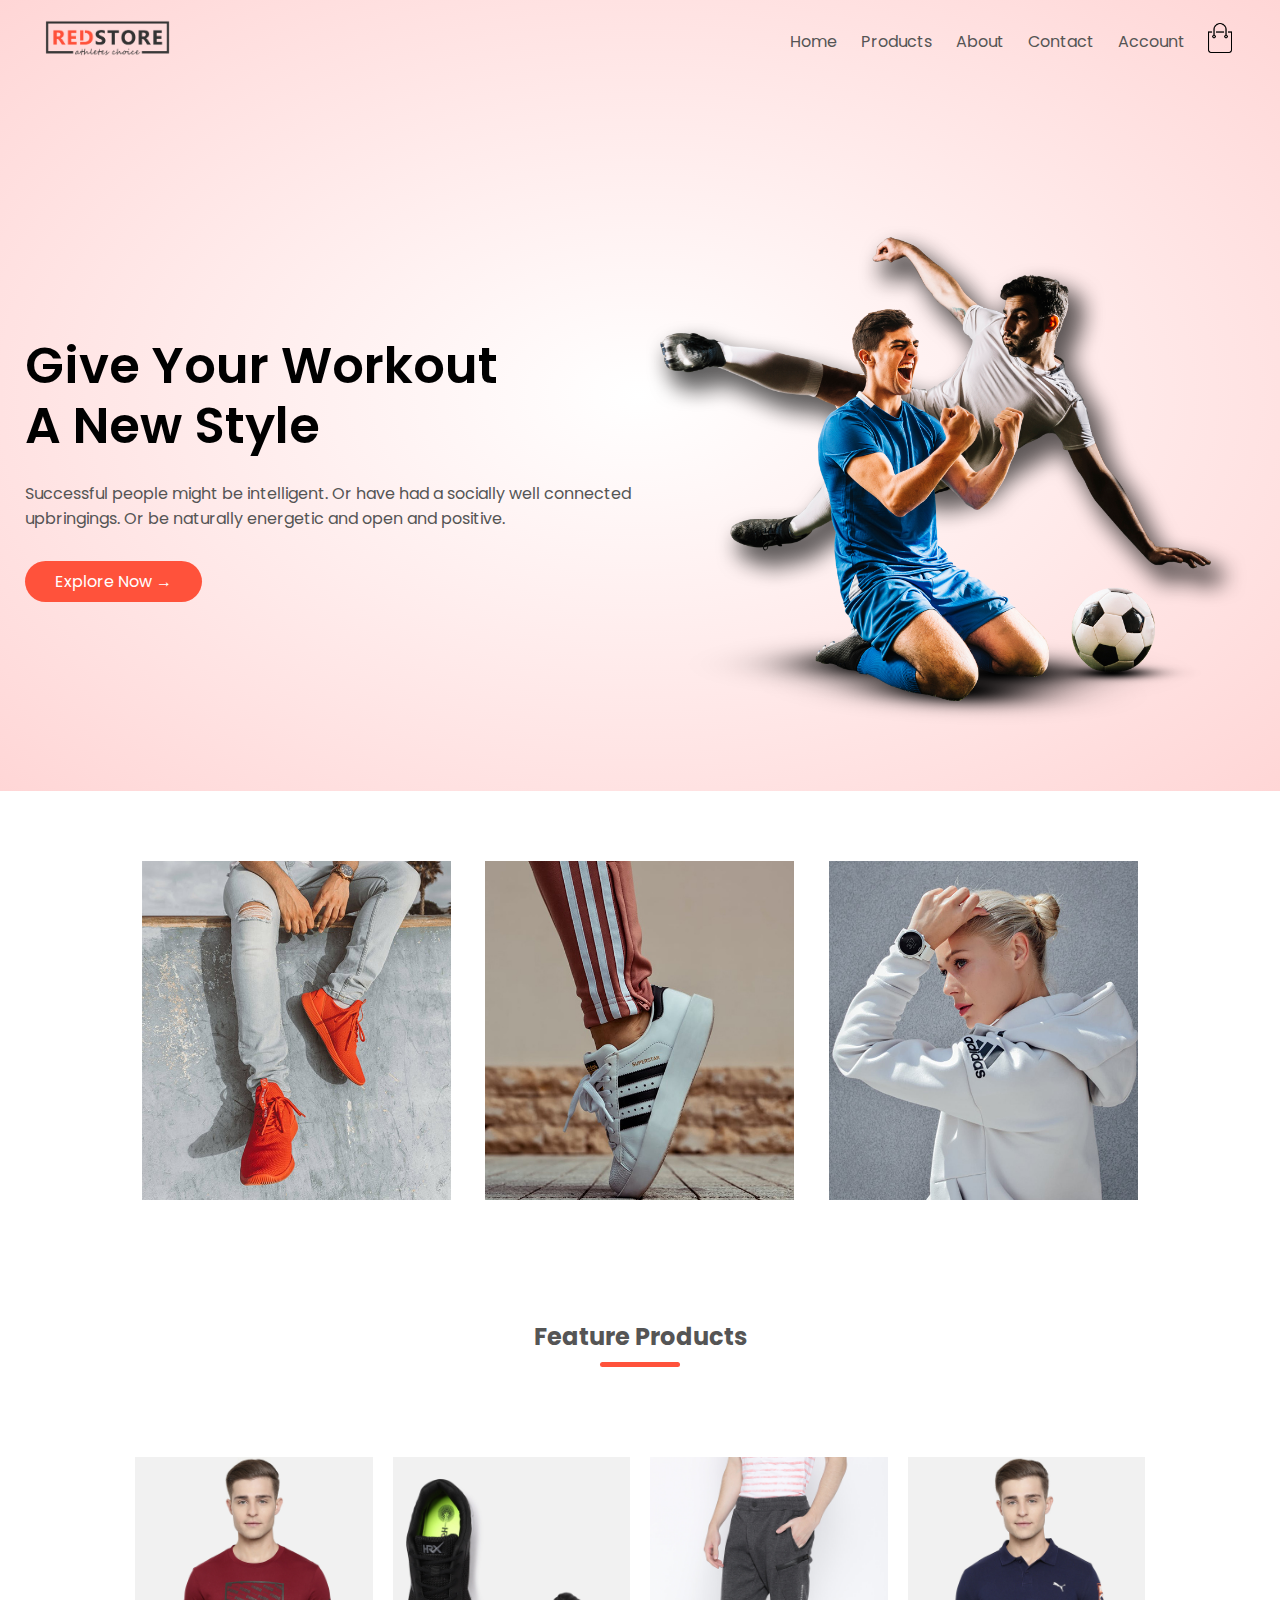
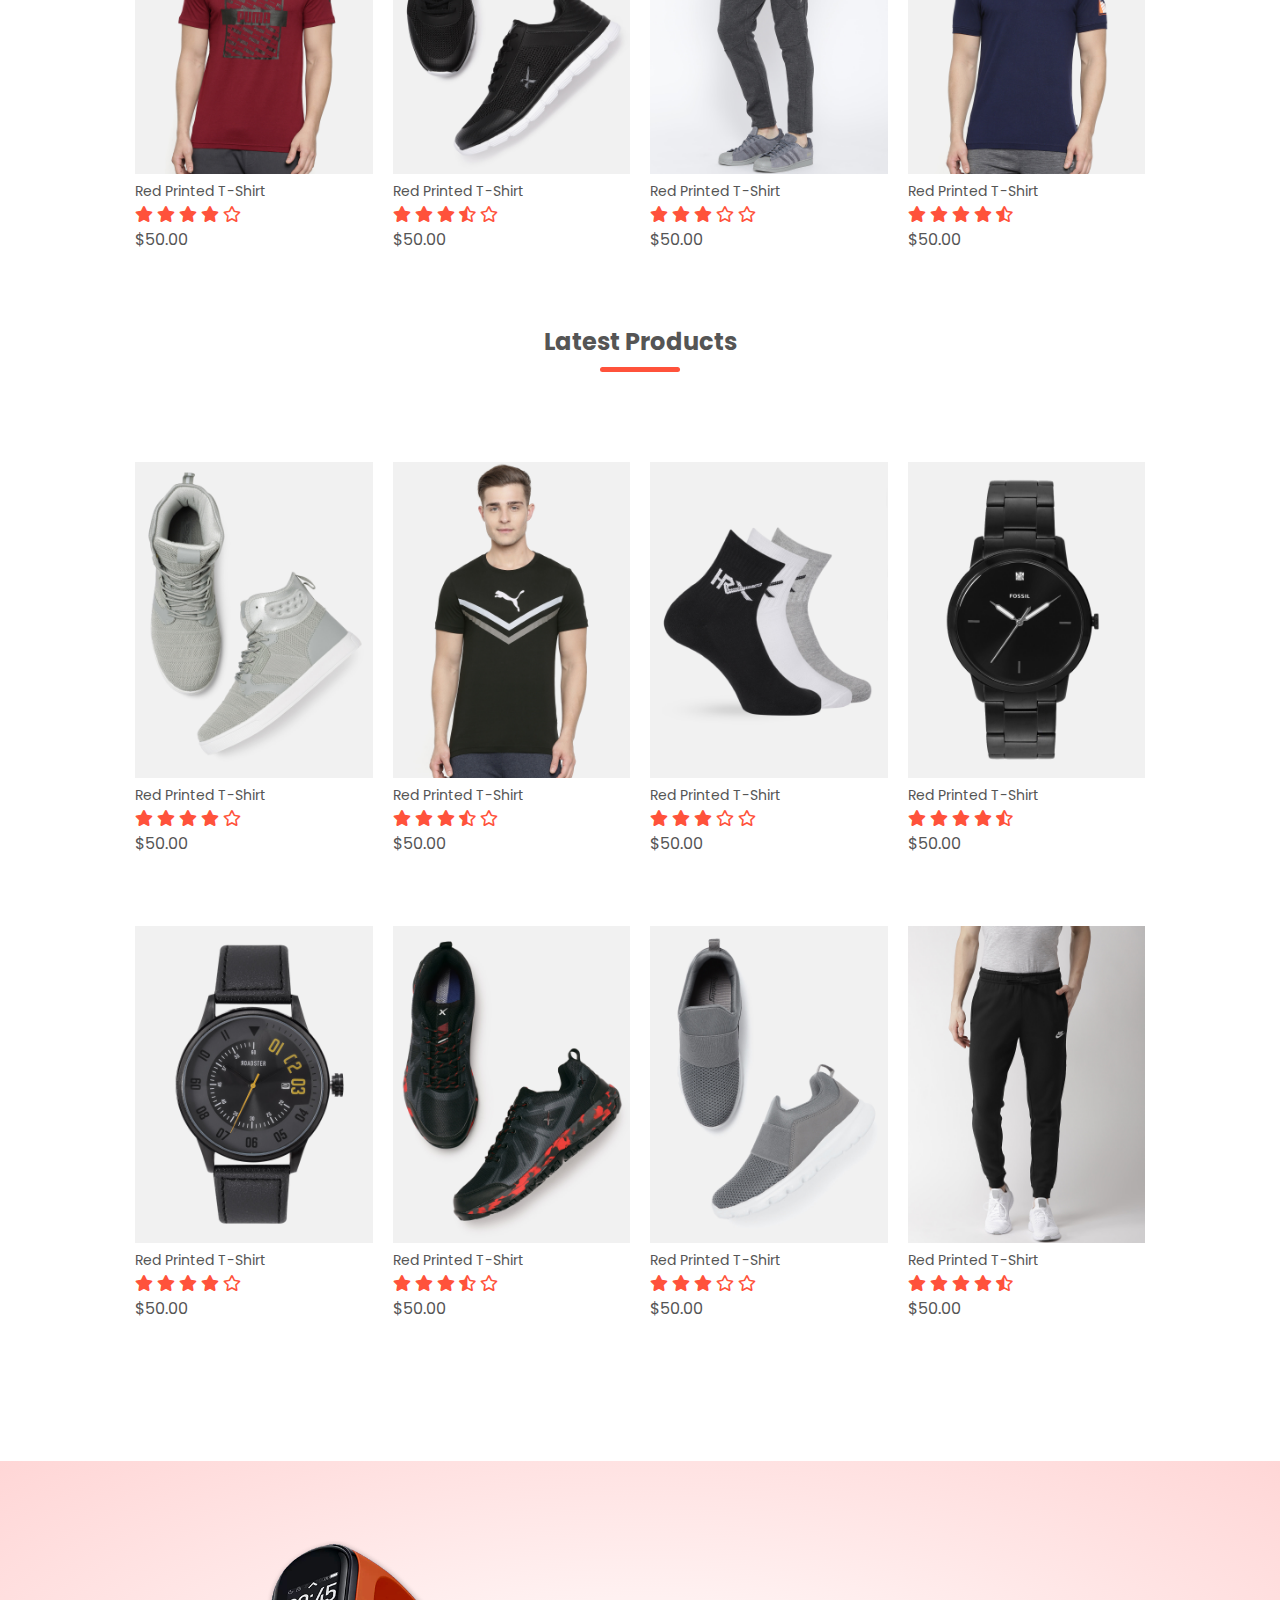
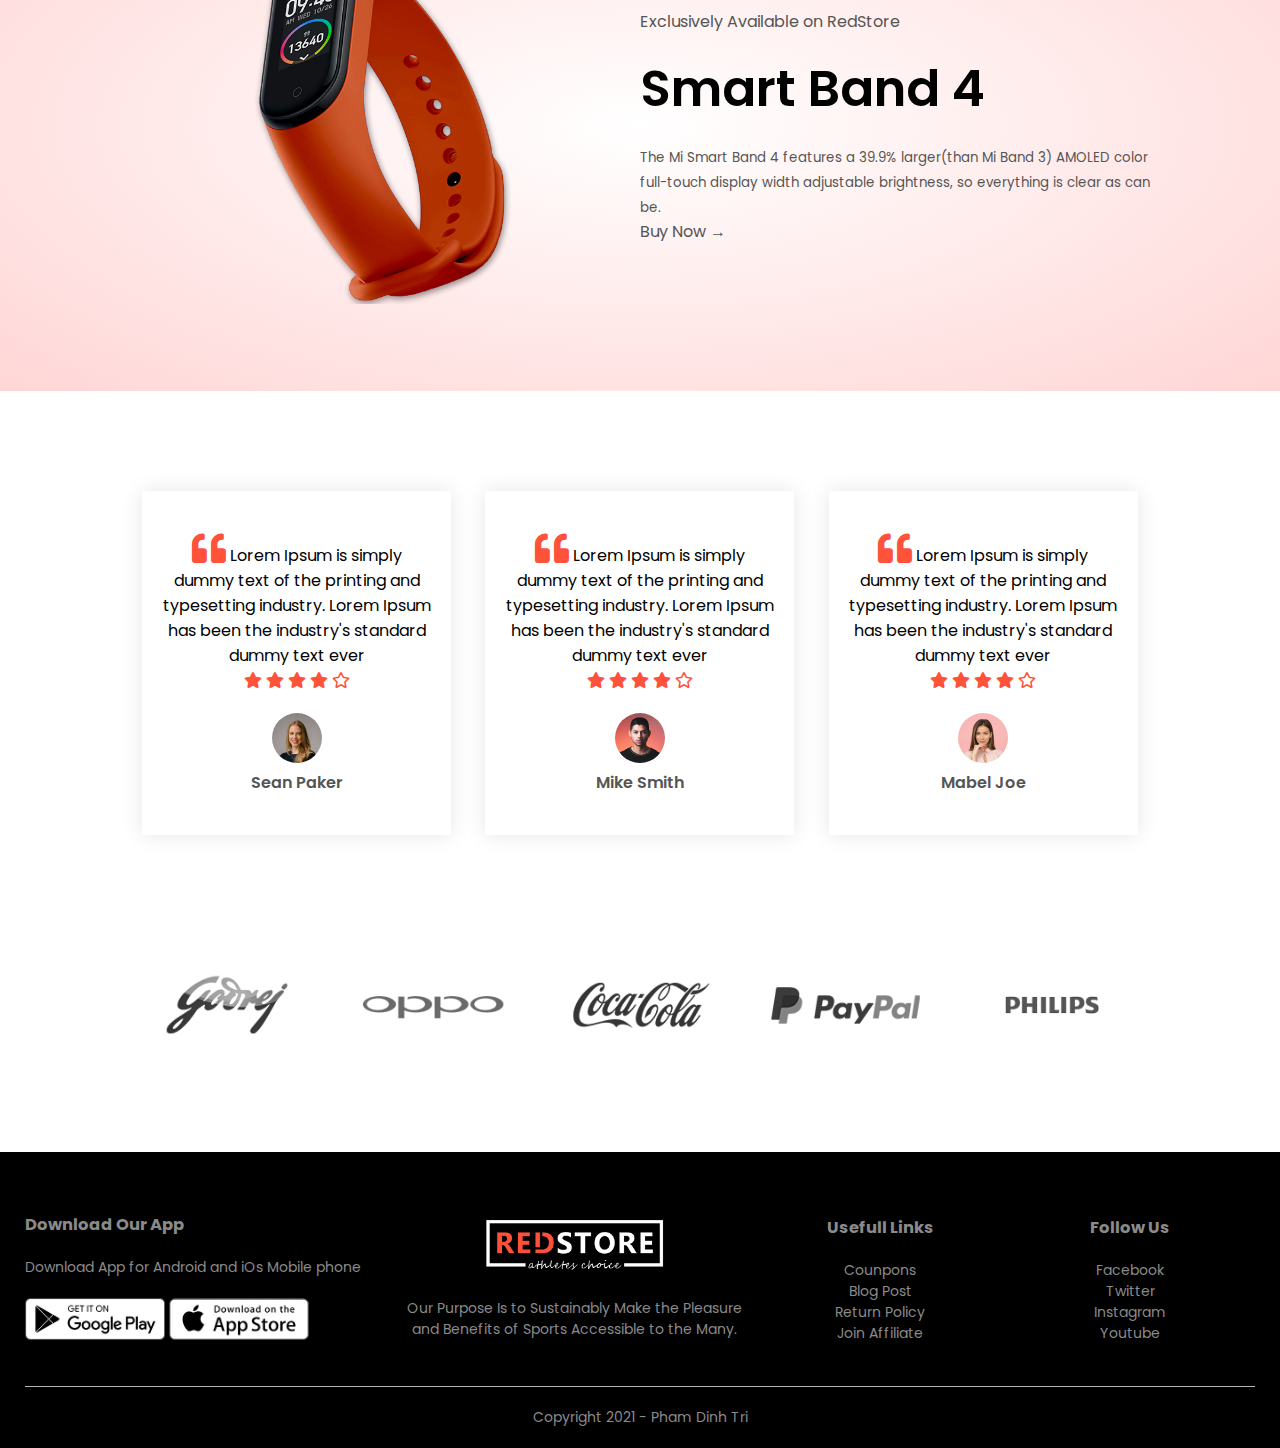
<file: index.html>
<!DOCTYPE html>
<html lang="en">
<head>
    <meta charset="UTF-8">
    <meta http-equiv="X-UA-Compatible" content="IE=edge">
    <meta name="viewport" content="width=device-width, initial-scale=1.0">
    <link rel="stylesheet" href="./css/style.css">
    <link rel="preconnect" href="https://fonts.googleapis.com">
    <link rel="preconnect" href="https://fonts.gstatic.com" crossorigin>
    <link href="https://fonts.googleapis.com/css2?family=Poppins:wght@300;400;500;600;700&display=swap" rel="stylesheet">
    <link rel="stylesheet" 
    href="https://cdnjs.cloudflare.com/ajax/libs/font-awesome/5.11.2/css/all.min.css"/>
    <title>RedStore  Website Design</title>
</head>
<body>
    <div class="header">
        <div class="container">
            <div class="navbar">
                <div class="logo">
                    <a href="index.html"><img src="./images/logo.png" width="125px"></a>
                </div>
                <nav>
                    <ul id="MenuItems">
                        <li><a href="index.html">Home</a></li>
                        <li><a href="products.html">Products</a></li>
                        <li><a href="#">About</a></li>
                        <li><a href="#">Contact</a></li>
                        <li><a href="account.html">Account</a></li>
                    </ul>
                </nav>
                <a href="cart.html"><img src="./images/cart.png" width="30px" height="30px"></a>
                <img src="./images/menu.png" class="menu-icon"   onclick="menutoggle()">
            </div>
            <div class="row">
                <div class="col-2">
                    <h1>Give Your Workout<br/>A New Style</h1>
                    <p>Successful people might be intelligent. Or have had a socially well connected<br/> upbringings. Or be naturally energetic and open and positive.</p>
                    <a href="#" class="btn">Explore Now &#8594;</a>
                </div>
                <div class="col-2">
                    <img src="./images/image1.png">
                </div>
            </div>
        </div>
    </div>
    <!-- -------------feature catetory--------------->
    <div class="catetory">
        <div class="small-container">
            <div class="row">
                <div class="col-3">
                    <img src="./images/category-1.jpg">
                </div>
                <div class="col-3">
                    <img src="./images/category-2.jpg">
                </div>
                <div class="col-3">
                    <img src="./images/category-3.jpg">
                </div>
            </div>
        </div>
    </div>
    <!-- ----------feature products------------------ -->
    <div class="small-container">
        <h2 class="title">Feature Products</h2>
        <div class="row">
            <div class="col-4">
                <a href="products-detail.html">
                    <img src="./images/product-1.jpg" alt="">
                </a>
                <a href="products-detail.html">
                    <h4>Red Printed T-Shirt</h4>
                </a>
                <div class="rating">
                    <i class="fa fa-star"></i>
                    <i class="fa fa-star"></i>
                    <i class="fa fa-star"></i>
                    <i class="fa fa-star"></i>
                    <i class="far fa-star"></i>
                </div>
                <p>$50.00</p>
            </div>
            <div class="col-4">
                <img src="./images/product-2.jpg" alt="">
                <h4>Red Printed T-Shirt</h4>
                <div class="rating">
                    <i class="fa fa-star"></i>
                    <i class="fa fa-star"></i>
                    <i class="fa fa-star"></i>
                    <i class="fa fa-star-half-alt"></i>
                    <i class="far fa-star"></i>
                </div>
                <p>$50.00</p>
            </div>
            <div class="col-4">
                <img src="./images/product-3.jpg" alt="">
                <h4>Red Printed T-Shirt</h4>
                <div class="rating">
                    <i class="fa fa-star"></i>
                    <i class="fa fa-star"></i>
                    <i class="fa fa-star"></i>
                    <i class="far fa-star"></i>
                    <i class="far fa-star"></i>
                </div>
                <p>$50.00</p>
            </div>
            <div class="col-4">
                <img src="./images/product-4.jpg" alt="">
                <h4>Red Printed T-Shirt</h4>
                <div class="rating">
                    <i class="fa fa-star"></i>
                    <i class="fa fa-star"></i>
                    <i class="fa fa-star"></i>
                    <i class="fa fa-star"></i>
                    <i class="fa fa-star-half-alt"></i>
                </div>
                <p>$50.00</p>
            </div>
        </div>
        <h2 class="title">Latest Products</h2> 
        <div class="row">
            <div class="col-4">
                <img src="./images/product-5.jpg" alt="">
                <h4>Red Printed T-Shirt</h4>
                <div class="rating">
                    <i class="fa fa-star"></i>
                    <i class="fa fa-star"></i>
                    <i class="fa fa-star"></i>
                    <i class="fa fa-star"></i>
                    <i class="far fa-star"></i>
                </div>
                <p>$50.00</p>
            </div>
            <div class="col-4">
                <img src="./images/product-6.jpg" alt="">
                <h4>Red Printed T-Shirt</h4>
                <div class="rating">
                    <i class="fa fa-star"></i>
                    <i class="fa fa-star"></i>
                    <i class="fa fa-star"></i>
                    <i class="fa fa-star-half-alt"></i>
                    <i class="far fa-star"></i>
                </div>
                <p>$50.00</p>
            </div>
            <div class="col-4">
                <img src="./images/product-7.jpg" alt="">
                <h4>Red Printed T-Shirt</h4>
                <div class="rating">
                    <i class="fa fa-star"></i>
                    <i class="fa fa-star"></i>
                    <i class="fa fa-star"></i>
                    <i class="far fa-star"></i>
                    <i class="far fa-star"></i>
                </div>
                <p>$50.00</p>
            </div>
            <div class="col-4">
                <img src="./images/product-8.jpg" alt="">
                <h4>Red Printed T-Shirt</h4>
                <div class="rating">
                    <i class="fa fa-star"></i>
                    <i class="fa fa-star"></i>
                    <i class="fa fa-star"></i>
                    <i class="fa fa-star"></i>
                    <i class="fa fa-star-half-alt"></i>
                </div>
                <p>$50.00</p>
            </div>
        </div> 
        <div class="row">
            <div class="col-4">
                <img src="./images/product-9.jpg" alt="">
                <h4>Red Printed T-Shirt</h4>
                <div class="rating">
                    <i class="fa fa-star"></i>
                    <i class="fa fa-star"></i>
                    <i class="fa fa-star"></i>
                    <i class="fa fa-star"></i>
                    <i class="far fa-star"></i>
                </div>
                <p>$50.00</p>
            </div>
            <div class="col-4">
                <img src="./images/product-10.jpg" alt="">
                <h4>Red Printed T-Shirt</h4>
                <div class="rating">
                    <i class="fa fa-star"></i>
                    <i class="fa fa-star"></i>
                    <i class="fa fa-star"></i>
                    <i class="fa fa-star-half-alt"></i>
                    <i class="far fa-star"></i>
                </div>
                <p>$50.00</p>
            </div>
            <div class="col-4">
                <img src="./images/product-11.jpg" alt="">
                <h4>Red Printed T-Shirt</h4>
                <div class="rating">
                    <i class="fa fa-star"></i>
                    <i class="fa fa-star"></i>
                    <i class="fa fa-star"></i>
                    <i class="far fa-star"></i>
                    <i class="far fa-star"></i>
                </div>
                <p>$50.00</p>
            </div>
            <div class="col-4">
                <img src="./images/product-12.jpg" alt="">
                <h4>Red Printed T-Shirt</h4>
                <div class="rating">
                    <i class="fa fa-star"></i>
                    <i class="fa fa-star"></i>
                    <i class="fa fa-star"></i>
                    <i class="fa fa-star"></i>
                    <i class="fa fa-star-half-alt"></i>
                </div>
                <p>$50.00</p>
            </div>
        </div>
    </div>
    <!-- --------------------------offer----------------- -->
    <div class="offer">
        <div class="small-container">
            <div class="row">
                <div class="col-2">
                    <img src="./images/exclusive.png" class="offer-img">
                </div>
                <div class="col-2">
                    <p>Exclusively Available on RedStore</p>
                    <h1>Smart Band 4</h1>
                    <small>The Mi Smart Band 4 features a 39.9% larger(than Mi Band 3) AMOLED color full-touch display width adjustable brightness, so everything is clear as can be.</small><br/>
                    <a href="#">Buy Now &#8594;</a>
                </div>
            </div>
        </div>
    </div>
    <!-- -------------testimonial------------ -->
    <div class="testimonial">
        <div class="small-container">
            <div class="row">
                <div class="col-3">
                    <i class="fa fa-quote-left"></i>
                    Lorem Ipsum is simply dummy text of the printing and typesetting industry. Lorem Ipsum has been the industry's standard dummy text ever
                    <div class="rating">
                        <i class="fa fa-star"></i>
                        <i class="fa fa-star"></i>
                        <i class="fa fa-star"></i>
                        <i class="fa fa-star"></i>
                        <i class="far fa-star"></i>
                    </div>
                    <img src="./images/user-1.png" alt="">
                    <h3>Sean Paker</h3>
                </div>
                <div class="col-3">
                    <i class="fa fa-quote-left"></i>
                    Lorem Ipsum is simply dummy text of the printing and typesetting industry. Lorem Ipsum has been the industry's standard dummy text ever
                    <div class="rating">
                        <i class="fa fa-star"></i>
                        <i class="fa fa-star"></i>
                        <i class="fa fa-star"></i>
                        <i class="fa fa-star"></i>
                        <i class="far fa-star"></i>
                    </div>
                    <img src="./images/user-2.png" alt="">
                    <h3>Mike Smith</h3>
                </div>
                <div class="col-3">
                    <i class="fa fa-quote-left"></i>
                    Lorem Ipsum is simply dummy text of the printing and typesetting industry. Lorem Ipsum has been the industry's standard dummy text ever
                    <div class="rating">
                        <i class="fa fa-star"></i>
                        <i class="fa fa-star"></i>
                        <i class="fa fa-star"></i>
                        <i class="fa fa-star"></i>
                        <i class="far fa-star"></i>
                    </div>
                    <img src="./images/user-3.png" alt="">
                    <h3>Mabel Joe</h3>
                </div>
            </div>
        </div>
    </div>
    <!-- -------------brands----------------- -->
    <div class="brands">
        <div class="small-container">
            <div class="row">
                <div class="col-5">
                    <img src="./images/logo-godrej.png">
                </div>
                <div class="col-5">
                    <img src="./images/logo-oppo.png">
                </div>
                <div class="col-5">
                    <img src="./images/logo-coca-cola.png">
                </div>
                <div class="col-5">
                    <img src="./images/logo-paypal.png">
                </div>
                <div class="col-5">
                    <img src="./images/logo-philips.png">
                </div>
            </div>
        </div>
    </div>
    <!-- ------------footer----------------- -->
    <div class="footer">
        <div class="container">
            <div class="row">
                <div class="footer-col-1">
                    <h3>Download Our App</h3>
                    <p>Download App for Android and iOs Mobile phone</p>
                    <div class="app-logo">
                        <img src="./images/play-store.png" alt="">
                        <img src="./images/app-store.png" alt="">
                    </div>
                </div>
                <div class="footer-col-2">
                    <img src="./images/logo-white.png" alt="">
                    <p>Our Purpose Is to Sustainably Make the Pleasure and Benefits of Sports Accessible to the Many.</p>
                </div>
                <div class="footer-col-3">
                    <h3>Usefull Links</h3>
                   <ul>
                       <li>Counpons</li>
                       <li>Blog Post</li>
                       <li>Return Policy</li>
                       <li>Join Affiliate</li>
                   </ul>
                </div>
                <div class="footer-col-4">
                    <h3>Follow Us</h3>
                   <ul>
                       <li>Facebook</li>
                       <li>Twitter</li>
                       <li>Instagram</li>
                       <li>Youtube</li>
                   </ul>
                </div>
            </div>
            <hr>
            <p class="copyright">Copyright 2021 - Pham Dinh Tri</p>
        </div>
    </div>
    
    <script src="js.js"></script>
</body>
</html>
</file>
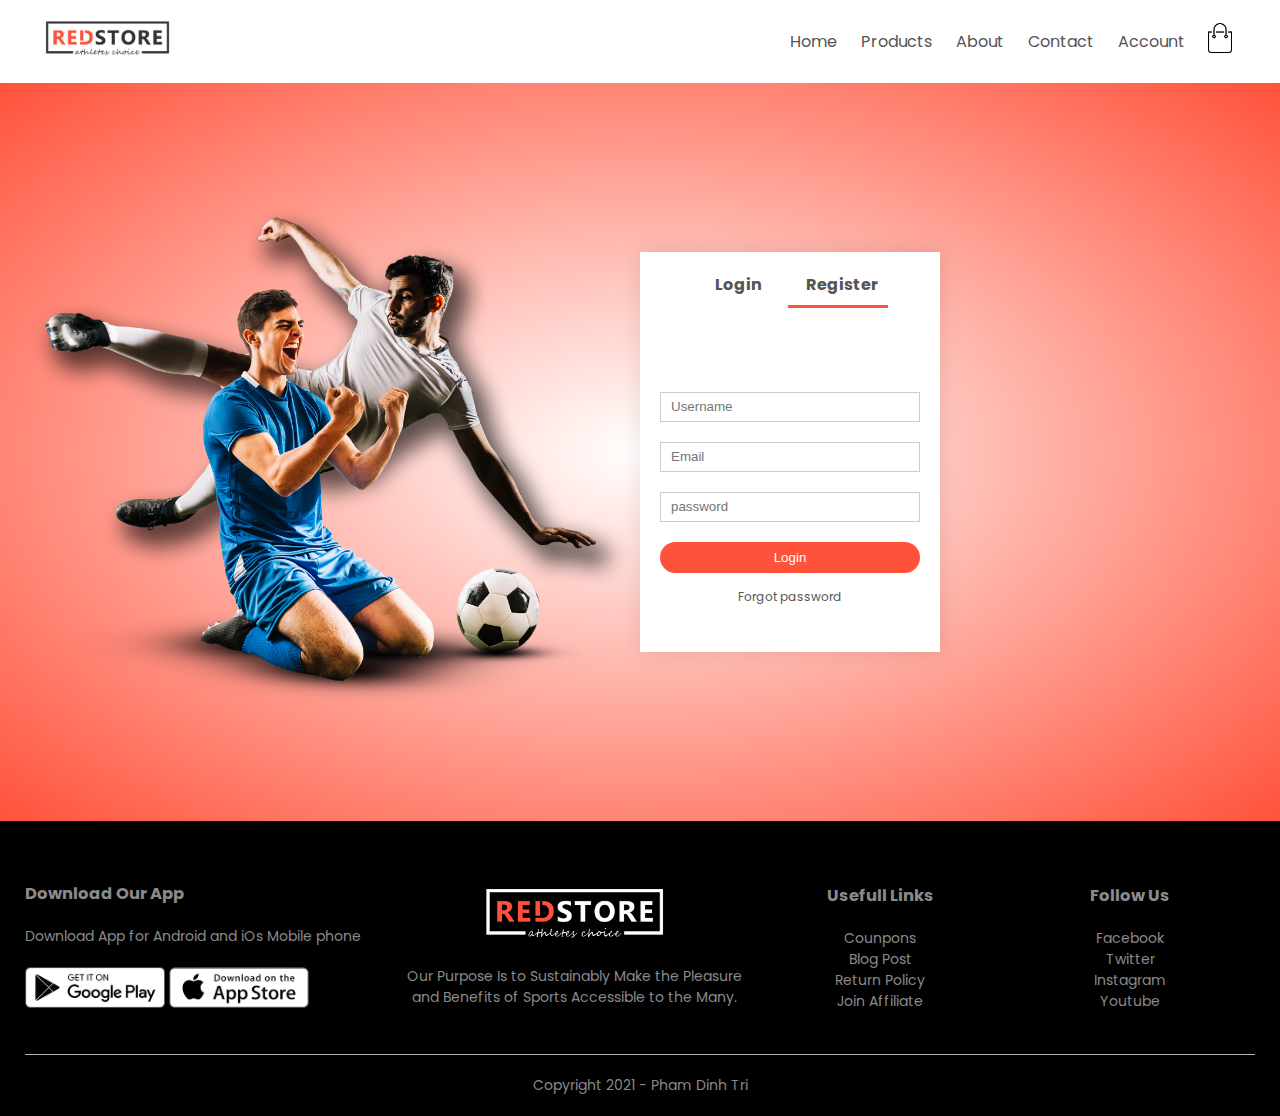
<file: account.html>
<!DOCTYPE html>
<html lang="en">
<head>
    <meta charset="UTF-8">
    <meta http-equiv="X-UA-Compatible" content="IE=edge">
    <meta name="viewport" content="width=device-width, initial-scale=1.0">
    <link rel="stylesheet" href="./css/style.css">
    <link rel="preconnect" href="https://fonts.googleapis.com">
    <link rel="preconnect" href="https://fonts.gstatic.com" crossorigin>
    <link href="https://fonts.googleapis.com/css2?family=Poppins:wght@300;400;500;600;700&display=swap" rel="stylesheet">
    <link rel="stylesheet" 
    href="https://cdnjs.cloudflare.com/ajax/libs/font-awesome/5.11.2/css/all.min.css"/>
    <title>Products Restore</title>
</head>
<body>
    <div class="container">
            <div class="navbar">
                <div class="logo">
                    <a href="index.html"><img src="./images/logo.png" width="125px"></a>
                </div>
                <nav>
                    <ul id="MenuItems">
                        <li><a href="index.html">Home</a></li>
                        <li><a href="products.html">Products</a></li>
                        <li><a href="#">About</a></li>
                        <li><a href="#">Contact</a></li>
                        <li><a href="account.html">Account</a></li>
                    </ul>
                </nav>
                <a href="cart.html"><img src="./images/cart.png" width="30px" height="30px"></a>
                <img src="./images/menu.png" class="menu-icon"   onclick="menutoggle()">
            </div>
    </div>
    <!-- -------------account-page---------- -->
    <div class="account-page">
        <div class="container">
            <div class="row">
                <div class="col-2">
                    <a href="index.html"><img src="./images/image1.png" width="100%"></a>
                </div>
                <div class="col-2">
                    <div class="form-container">
                        <div class="form-btn">
                            <span onclick="login()">Login</span>
                            <span onclick="register()">Register</span>
                            <hr id="Indicator">
                        </div>

                        <form id="LoginForm">
                            <input type="text" placeholder="Username">
                            <input type="password" placeholder="Password">
                            <button type="submit" class="btn">Login</button>
                            <a href="">Forgot password</a>
                        </form>

                        <form id="RegForm">
                            <input type="text" placeholder="Username">
                            <input type="email" placeholder="Email">
                            <input type="password" placeholder="password">
                            <button type="submit" class="btn">Login</button>
                            <a href="">Forgot password</a>
                        </form>
                    </div>
                </div>
            </div>
        </div>
    </div>
    <script>
        var LoginForm = document.getElementById("LoginForm");
    var RegForm = document.getElementById("RegForm");
    var Indicator = document.getElementById("Indicator");

    function register() {
      RegForm.style.transform ="translateX(0px)";
      LoginForm.style.transform ="translateX(0px)";
    //   LoginForm.style.display = "none";
    //   RegForm.style.display = "block";
      Indicator.style.transform = "translateX(100px)";
    }

    function login() {
      RegForm.style.transform = "translateX(300px)";
    //   RegForm.style.display = "none";
    //   LoginForm.style.display = "block";
      LoginForm.style.transform = "translateX(300px)";
      Indicator.style.transform = "translateX(0px)";
    }
    </script>
    <!-- ------------footer----------------- -->
    <div class="footer">
        <div class="container">
            <div class="row">
                <div class="footer-col-1">
                    <h3>Download Our App</h3>
                    <p>Download App for Android and iOs Mobile phone</p>
                    <div class="app-logo">
                        <img src="./images/play-store.png" alt="">
                        <img src="./images/app-store.png" alt="">
                    </div>
                </div>
                <div class="footer-col-2">
                    <img src="./images/logo-white.png" alt="">
                    <p>Our Purpose Is to Sustainably Make the Pleasure and Benefits of Sports Accessible to the Many.</p>
                </div>
                <div class="footer-col-3">
                    <h3>Usefull Links</h3>
                   <ul>
                       <li>Counpons</li>
                       <li>Blog Post</li>
                       <li>Return Policy</li>
                       <li>Join Affiliate</li>
                   </ul>
                </div>
                <div class="footer-col-4">
                    <h3>Follow Us</h3>
                   <ul>
                       <li>Facebook</li>
                       <li>Twitter</li>
                       <li>Instagram</li>
                       <li>Youtube</li>
                   </ul>
                </div>
            </div>
            <hr>
            <p class="copyright">Copyright 2021 - Pham Dinh Tri</p>
        </div>
    </div>
    
    <script src="js.js"></script>
</body>
</html>
</file>
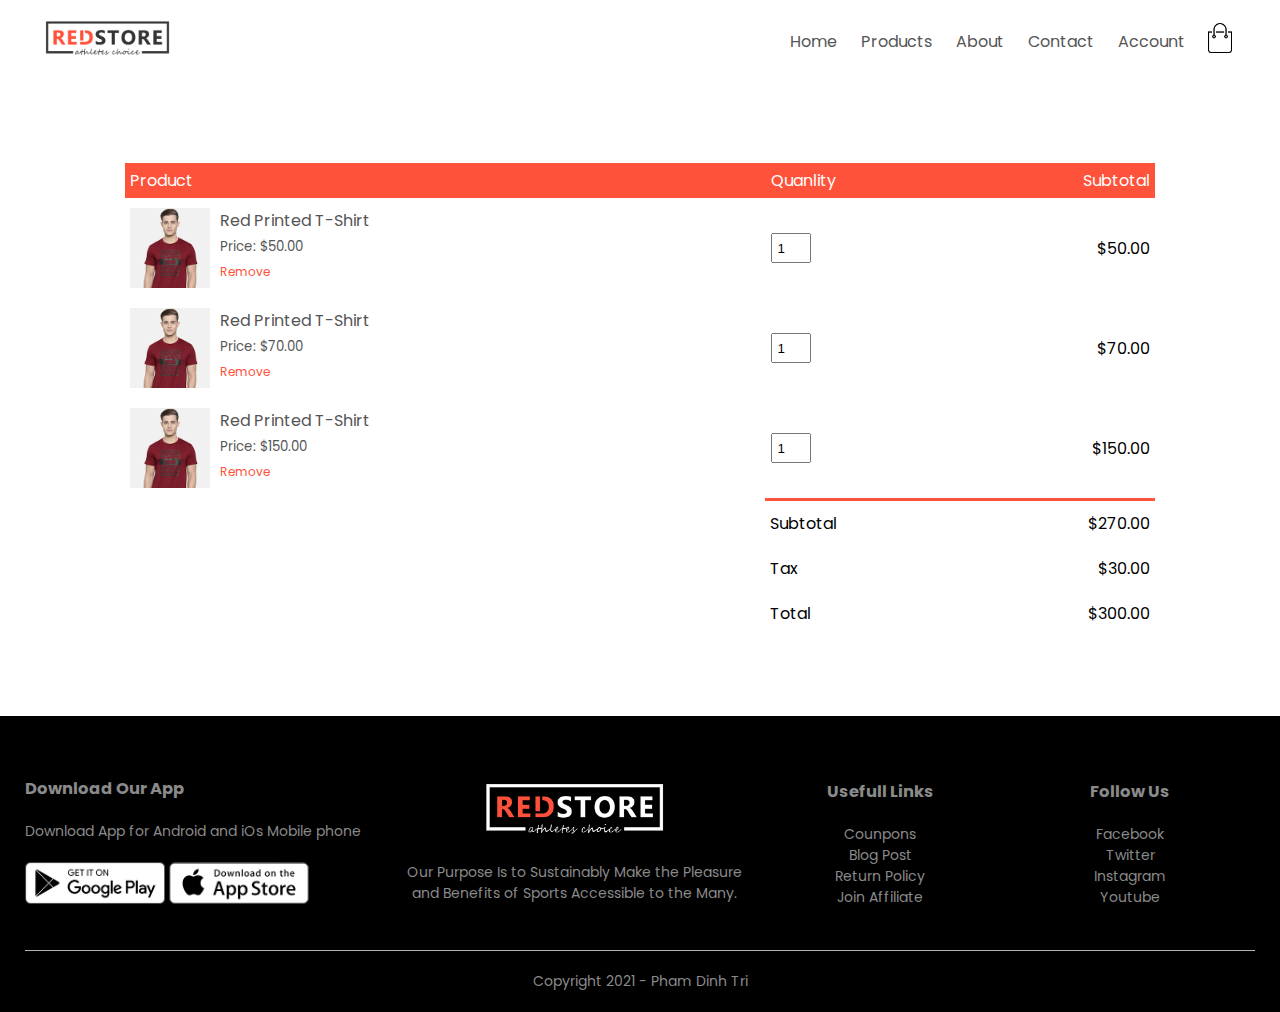
<file: cart.html>
<!DOCTYPE html>
<html lang="en">
<head>
    <meta charset="UTF-8">
    <meta http-equiv="X-UA-Compatible" content="IE=edge">
    <meta name="viewport" content="width=device-width, initial-scale=1.0">
    <link rel="stylesheet" href="./css/style.css">
    <link rel="preconnect" href="https://fonts.googleapis.com">
    <link rel="preconnect" href="https://fonts.gstatic.com" crossorigin>
    <link href="https://fonts.googleapis.com/css2?family=Poppins:wght@300;400;500;600;700&display=swap" rel="stylesheet">
    <link rel="stylesheet" 
    href="https://cdnjs.cloudflare.com/ajax/libs/font-awesome/5.11.2/css/all.min.css"/>
    <title>Products Restore</title>
</head>
<body>
    <div class="container">
            <div class="navbar">
                <div class="logo">
                    <a href="index.html"><img src="./images/logo.png" width="125px"></a>
                </div>
                <nav>
                    <ul id="MenuItems">
                        <li><a href="index.html">Home</a></li>
                        <li><a href="products.html">Products</a></li>
                        <li><a href="#">About</a></li>
                        <li><a href="#">Contact</a></li>
                        <li><a href="account.html">Account</a></li>
                    </ul>
                </nav>
                <a href="cart.html"><img src="./images/cart.png" width="30px" height="30px"></a>
                <img src="./images/menu.png" class="menu-icon"   onclick="menutoggle()">
            </div>
    </div>
    <!-- ----------------cart items detail---------------- -->
    <div class="small-container cart-page">
        <table>
            <tr>
                <th>Product</th>
                <th>Quanlity</th>
                <th>Subtotal</th>
            </tr>
            <tr>
                <td>
                    <div class="cart-infor">
                        <img src="./images/buy-1.jpg">
                        <div>
                            <p>Red Printed T-Shirt</p>
                            <small>Price: $50.00</small><br/>
                            <a href="">Remove</a>
                        </div>
                    </div>
                </td>
                <td><input type="number" value="1"></td>
                <td>$50.00</td>
            </tr>
            <tr>
                <td>
                    <div class="cart-infor">
                        <img src="./images/buy-1.jpg">
                        <div>
                            <p>Red Printed T-Shirt</p>
                            <small>Price: $70.00</small><br/>
                            <a href="">Remove</a>
                        </div>
                    </div>
                </td>
                <td><input type="number" value="1"></td>
                <td>$70.00</td>
            </tr>
            <tr>
                <td>
                    <div class="cart-infor">
                        <img src="./images/buy-1.jpg">
                        <div>
                            <p>Red Printed T-Shirt</p>
                            <small>Price: $150.00</small><br/>
                            <a href="">Remove</a>
                        </div>
                    </div>
                </td>
                <td><input type="number" value="1"></td>
                <td>$150.00</td>
            </tr>
        </table>

        <div class="total-price">
            <table>
                <tr>
                    <td>Subtotal</td>
                    <td>$270.00</td>
                </tr>
                <tr>
                    <td>Tax</td>
                    <td>$30.00</td>
                </tr>
                <tr>
                    <td>Total</td>
                    <td>$300.00</td>
                </tr>
            </table>

        </div>
    </div>
    <!-- ------------footer----------------- -->
    <div class="footer">
        <div class="container">
            <div class="row">
                <div class="footer-col-1">
                    <h3>Download Our App</h3>
                    <p>Download App for Android and iOs Mobile phone</p>
                    <div class="app-logo">
                        <img src="./images/play-store.png" alt="">
                        <img src="./images/app-store.png" alt="">
                    </div>
                </div>
                <div class="footer-col-2">
                    <img src="./images/logo-white.png" alt="">
                    <p>Our Purpose Is to Sustainably Make the Pleasure and Benefits of Sports Accessible to the Many.</p>
                </div>
                <div class="footer-col-3">
                    <h3>Usefull Links</h3>
                   <ul>
                       <li>Counpons</li>
                       <li>Blog Post</li>
                       <li>Return Policy</li>
                       <li>Join Affiliate</li>
                   </ul>
                </div>
                <div class="footer-col-4">
                    <h3>Follow Us</h3>
                   <ul>
                       <li>Facebook</li>
                       <li>Twitter</li>
                       <li>Instagram</li>
                       <li>Youtube</li>
                   </ul>
                </div>
            </div>
            <hr>
            <p class="copyright">Copyright 2021 - Pham Dinh Tri</p>
        </div>
    </div>
    
    <script src="js.js"></script>
</body>
</html>
</file>
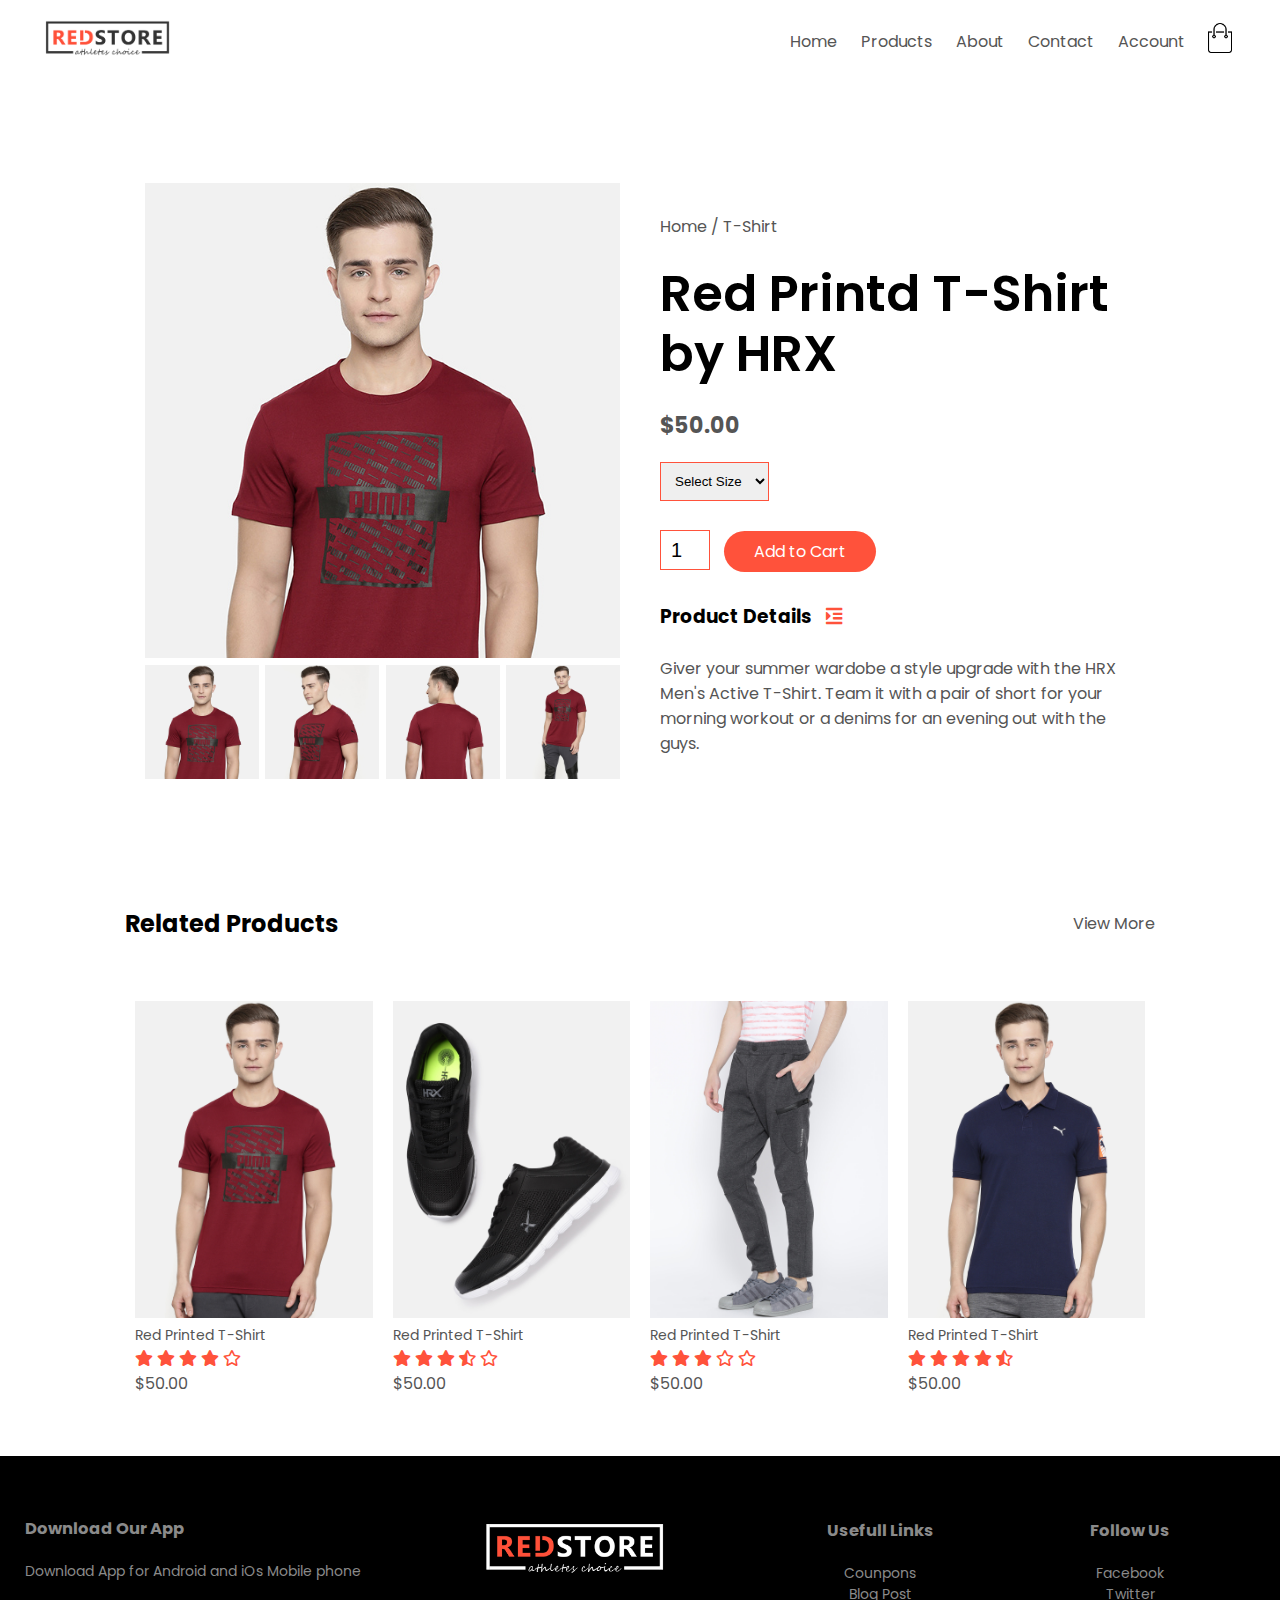
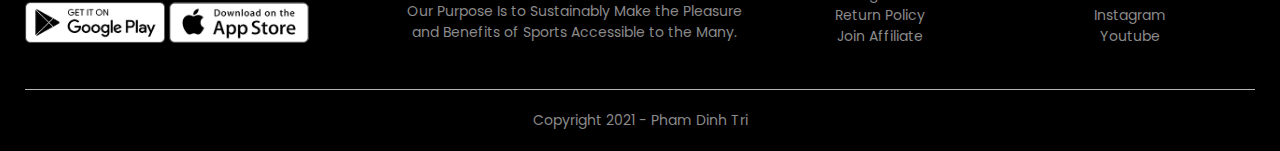
<file: products-detail.html>
<!DOCTYPE html>
<html lang="en">
<head>
    <meta charset="UTF-8">
    <meta http-equiv="X-UA-Compatible" content="IE=edge">
    <meta name="viewport" content="width=device-width, initial-scale=1.0">
    <link rel="stylesheet" href="./css/style.css">
    <link rel="preconnect" href="https://fonts.googleapis.com">
    <link rel="preconnect" href="https://fonts.gstatic.com" crossorigin>
    <link href="https://fonts.googleapis.com/css2?family=Poppins:wght@300;400;500;600;700&display=swap" rel="stylesheet">
    <link rel="stylesheet" 
    href="https://cdnjs.cloudflare.com/ajax/libs/font-awesome/5.11.2/css/all.min.css"/>
    <title>Products Restore</title>
</head>
<body>
    <div class="container">
            <div class="navbar">
                <div class="logo">
                    <a href="index.html"><img src="./images/logo.png" width="125px"></a>
                </div>
                <nav>
                    <ul id="MenuItems">
                        <li><a href="index.html">Home</a></li>
                        <li><a href="products.html">Products</a></li>
                        <li><a href="#">About</a></li>
                        <li><a href="#">Contact</a></li>
                        <li><a href="account.html">Account</a></li>
                    </ul>
                </nav>
                <a href="cart.html"><img src="./images/cart.png" width="30px" height="30px"></a>
                <img src="./images/menu.png" class="menu-icon"   onclick="menutoggle()">
            </div>
    </div>
    <!-- -------------single product------------ -->
    <div class="small-container single-product">
        <div class="row">
            <div class="col-2">
                <img src="./images/gallery-1.jpg" width="100%"  id="ProductImg">
                <div class="small-img-row">
                    <div class="small-img-col">
                        <img src="./images/gallery-1.jpg" width="100%" class="small-img">
                    </div>
                    <div class="small-img-col">
                        <img src="./images/gallery-2.jpg" width="100%" class="small-img">
                    </div>
                    <div class="small-img-col">
                        <img src="./images/gallery-3.jpg" width="100%" class="small-img">
                    </div>
                    <div class="small-img-col">
                        <img src="./images/gallery-4.jpg" width="100%" class="small-img">
                    </div>
                </div>
            </div>
            <div class="col-2">
                <p>Home / T-Shirt</p>
                <h1>Red Printd T-Shirt by HRX</h1>
                <h4>$50.00</h4>
                <select>
                    <option>Select Size</option>
                    <option>XXL</option>
                    <option>XL</option>
                    <option>Large</option>
                    <option>Medium</option>
                    <option>Small</option>
                </select>
                <input type="number" value="1">
                <a href="" class="btn">Add to Cart</a>
                
                <h3>Product Details <i class="fa fa-indent"></i></h3>
                <br/>
                <p>Giver your summer wardobe a style upgrade with the HRX Men's Active T-Shirt. Team it with a pair of short for your morning workout or a denims for an evening out with the guys.</p>
            </div>
        </div>
    </div>
    <!-- --------title----------------- -->
    <div class="small-container">
        <div class="row row-2">
            <h2>Related Products</h2>
            <p>View More</p>
        </div>
    </div>
    <!-- -------------product--------------- -->
    <div class="small-container">
        <div class="row">
            <div class="col-4">
                <img src="./images/product-1.jpg" alt="">
                <h4>Red Printed T-Shirt</h4>
                <div class="rating">
                    <i class="fa fa-star"></i>
                    <i class="fa fa-star"></i>
                    <i class="fa fa-star"></i>
                    <i class="fa fa-star"></i>
                    <i class="far fa-star"></i>
                </div>
                <p>$50.00</p>
            </div>
            <div class="col-4">
                <img src="./images/product-2.jpg" alt="">
                <h4>Red Printed T-Shirt</h4>
                <div class="rating">
                    <i class="fa fa-star"></i>
                    <i class="fa fa-star"></i>
                    <i class="fa fa-star"></i>
                    <i class="fa fa-star-half-alt"></i>
                    <i class="far fa-star"></i>
                </div>
                <p>$50.00</p>
            </div>
            <div class="col-4">
                <img src="./images/product-3.jpg" alt="">
                <h4>Red Printed T-Shirt</h4>
                <div class="rating">
                    <i class="fa fa-star"></i>
                    <i class="fa fa-star"></i>
                    <i class="fa fa-star"></i>
                    <i class="far fa-star"></i>
                    <i class="far fa-star"></i>
                </div>
                <p>$50.00</p>
            </div>
            <div class="col-4">
                <img src="./images/product-4.jpg" alt="">
                <h4>Red Printed T-Shirt</h4>
                <div class="rating">
                    <i class="fa fa-star"></i>
                    <i class="fa fa-star"></i>
                    <i class="fa fa-star"></i>
                    <i class="fa fa-star"></i>
                    <i class="fa fa-star-half-alt"></i>
                </div>
                <p>$50.00</p>
            </div>
        </div>
    </div>
    <!-- ------------footer----------------- -->
    <div class="footer">
        <div class="container">
            <div class="row">
                <div class="footer-col-1">
                    <h3>Download Our App</h3>
                    <p>Download App for Android and iOs Mobile phone</p>
                    <div class="app-logo">
                        <img src="./images/play-store.png" alt="">
                        <img src="./images/app-store.png" alt="">
                    </div>
                </div>
                <div class="footer-col-2">
                    <img src="./images/logo-white.png" alt="">
                    <p>Our Purpose Is to Sustainably Make the Pleasure and Benefits of Sports Accessible to the Many.</p>
                </div>
                <div class="footer-col-3">
                    <h3>Usefull Links</h3>
                   <ul>
                       <li>Counpons</li>
                       <li>Blog Post</li>
                       <li>Return Policy</li>
                       <li>Join Affiliate</li>
                   </ul>
                </div>
                <div class="footer-col-4">
                    <h3>Follow Us</h3>
                   <ul>
                       <li>Facebook</li>
                       <li>Twitter</li>
                       <li>Instagram</li>
                       <li>Youtube</li>
                   </ul>
                </div>
            </div>
            <hr>
            <p class="copyright">Copyright 2021 - Pham Dinh Tri</p>
        </div>
    </div>
    
    <script src="js.js"></script>
</body>
</html>
</file>
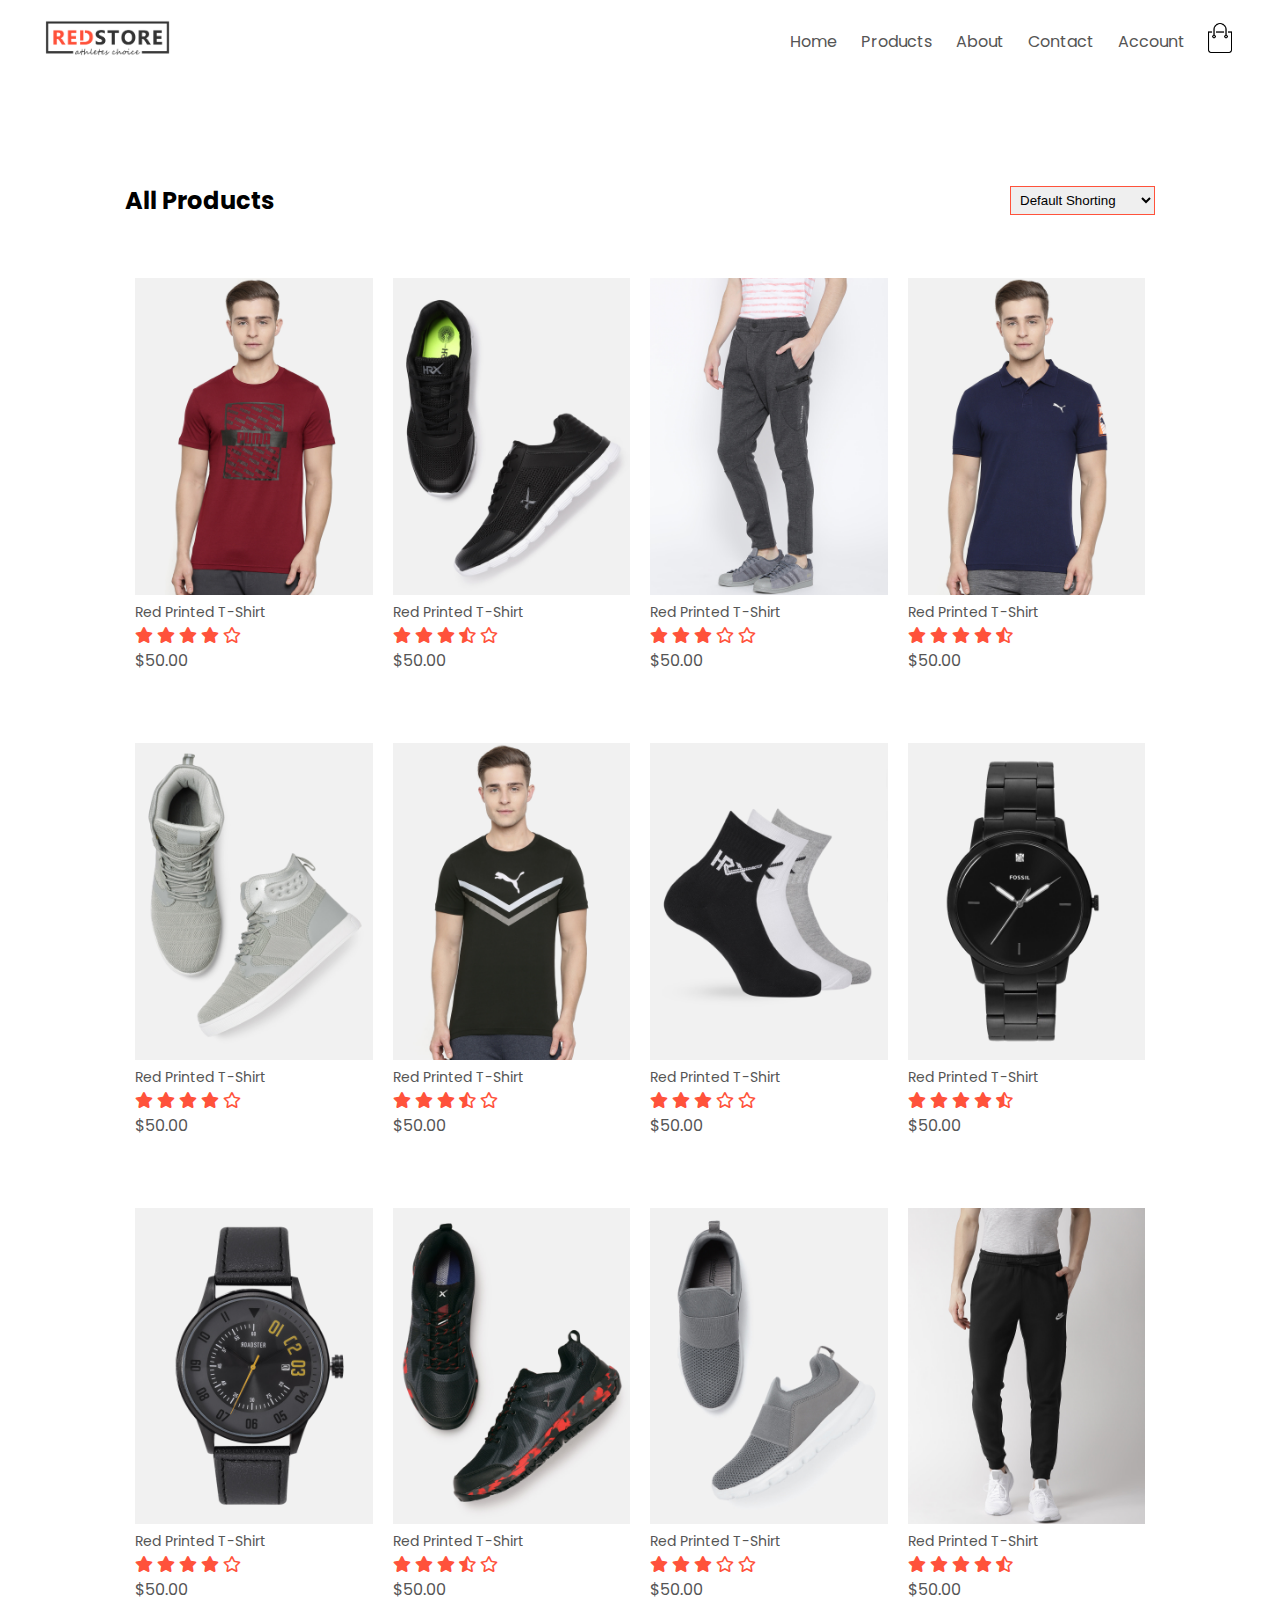
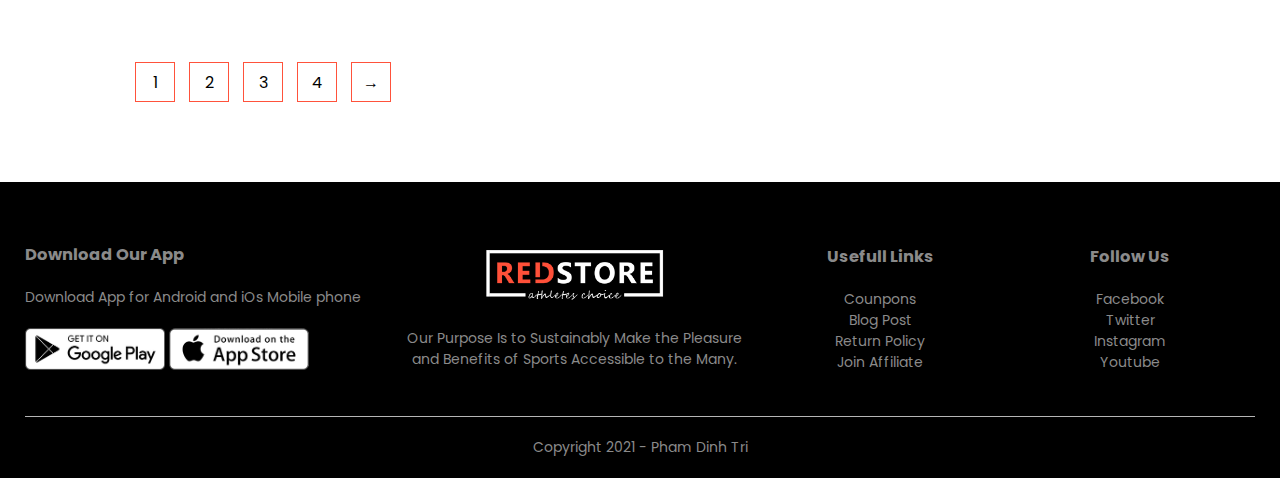
<file: products.html>
<!DOCTYPE html>
<html lang="en">
<head>
    <meta charset="UTF-8">
    <meta http-equiv="X-UA-Compatible" content="IE=edge">
    <meta name="viewport" content="width=device-width, initial-scale=1.0">
    <link rel="stylesheet" href="./css/style.css">
    <link rel="preconnect" href="https://fonts.googleapis.com">
    <link rel="preconnect" href="https://fonts.gstatic.com" crossorigin>
    <link href="https://fonts.googleapis.com/css2?family=Poppins:wght@300;400;500;600;700&display=swap" rel="stylesheet">
    <link rel="stylesheet" 
    href="https://cdnjs.cloudflare.com/ajax/libs/font-awesome/5.11.2/css/all.min.css"/>
    <title>Products Restore</title>
</head>
<body>
    <div class="container">
            <div class="navbar">
                <div class="logo">
                    <a href="index.html"><img src="./images/logo.png" width="125px"></a>
                </div>
                <nav>
                    <ul id="MenuItems">
                        <li><a href="index.html">Home</a></li>
                        <li><a href="products.html">Products</a></li>
                        <li><a href="#">About</a></li>
                        <li><a href="#">Contact</a></li>
                        <li><a href="account.html">Account</a></li>
                    </ul>
                </nav>
                <a href="cart.html"><img src="./images/cart.png" width="30px" height="30px"></a>
                <img src="./images/menu.png" class="menu-icon"   onclick="menutoggle()">
            </div>
    </div>
    <div class="small-container">
        <div class="row row-2">
            <h2>All Products</h2>
            <select>
                <option>Default Shorting</option>
                <option>Short by Price</option>
                <option>Short by Popularity</option>
                <option>Short by rating</option>
                <option>Short by Sale</option>
            </select>
        </div>
        <div class="row">
            <div class="col-4">
                <a href="products-detail.html">
                    <img src="./images/product-1.jpg" alt="">
                </a>
                <a href="products-detail.html">
                    <h4>Red Printed T-Shirt</h4>
                </a>
                <div class="rating">
                    <i class="fa fa-star"></i>
                    <i class="fa fa-star"></i>
                    <i class="fa fa-star"></i>
                    <i class="fa fa-star"></i>
                    <i class="far fa-star"></i>
                </div>
                <p>$50.00</p>
            </div>
            <div class="col-4">
                <img src="./images/product-2.jpg" alt="">
                <h4>Red Printed T-Shirt</h4>
                <div class="rating">
                    <i class="fa fa-star"></i>
                    <i class="fa fa-star"></i>
                    <i class="fa fa-star"></i>
                    <i class="fa fa-star-half-alt"></i>
                    <i class="far fa-star"></i>
                </div>
                <p>$50.00</p>
            </div>
            <div class="col-4">
                <img src="./images/product-3.jpg" alt="">
                <h4>Red Printed T-Shirt</h4>
                <div class="rating">
                    <i class="fa fa-star"></i>
                    <i class="fa fa-star"></i>
                    <i class="fa fa-star"></i>
                    <i class="far fa-star"></i>
                    <i class="far fa-star"></i>
                </div>
                <p>$50.00</p>
            </div>
            <div class="col-4">
                <img src="./images/product-4.jpg" alt="">
                <h4>Red Printed T-Shirt</h4>
                <div class="rating">
                    <i class="fa fa-star"></i>
                    <i class="fa fa-star"></i>
                    <i class="fa fa-star"></i>
                    <i class="fa fa-star"></i>
                    <i class="fa fa-star-half-alt"></i>
                </div>
                <p>$50.00</p>
            </div>
        </div>
        <div class="row">
            <div class="col-4">
                <img src="./images/product-5.jpg" alt="">
                <h4>Red Printed T-Shirt</h4>
                <div class="rating">
                    <i class="fa fa-star"></i>
                    <i class="fa fa-star"></i>
                    <i class="fa fa-star"></i>
                    <i class="fa fa-star"></i>
                    <i class="far fa-star"></i>
                </div>
                <p>$50.00</p>
            </div>
            <div class="col-4">
                <img src="./images/product-6.jpg" alt="">
                <h4>Red Printed T-Shirt</h4>
                <div class="rating">
                    <i class="fa fa-star"></i>
                    <i class="fa fa-star"></i>
                    <i class="fa fa-star"></i>
                    <i class="fa fa-star-half-alt"></i>
                    <i class="far fa-star"></i>
                </div>
                <p>$50.00</p>
            </div>
            <div class="col-4">
                <img src="./images/product-7.jpg" alt="">
                <h4>Red Printed T-Shirt</h4>
                <div class="rating">
                    <i class="fa fa-star"></i>
                    <i class="fa fa-star"></i>
                    <i class="fa fa-star"></i>
                    <i class="far fa-star"></i>
                    <i class="far fa-star"></i>
                </div>
                <p>$50.00</p>
            </div>
            <div class="col-4">
                <img src="./images/product-8.jpg" alt="">
                <h4>Red Printed T-Shirt</h4>
                <div class="rating">
                    <i class="fa fa-star"></i>
                    <i class="fa fa-star"></i>
                    <i class="fa fa-star"></i>
                    <i class="fa fa-star"></i>
                    <i class="fa fa-star-half-alt"></i>
                </div>
                <p>$50.00</p>
            </div>
        </div> 
        <div class="row">
            <div class="col-4">
                <img src="./images/product-9.jpg" alt="">
                <h4>Red Printed T-Shirt</h4>
                <div class="rating">
                    <i class="fa fa-star"></i>
                    <i class="fa fa-star"></i>
                    <i class="fa fa-star"></i>
                    <i class="fa fa-star"></i>
                    <i class="far fa-star"></i>
                </div>
                <p>$50.00</p>
            </div>
            <div class="col-4">
                <img src="./images/product-10.jpg" alt="">
                <h4>Red Printed T-Shirt</h4>
                <div class="rating">
                    <i class="fa fa-star"></i>
                    <i class="fa fa-star"></i>
                    <i class="fa fa-star"></i>
                    <i class="fa fa-star-half-alt"></i>
                    <i class="far fa-star"></i>
                </div>
                <p>$50.00</p>
            </div>
            <div class="col-4">
                <img src="./images/product-11.jpg" alt="">
                <h4>Red Printed T-Shirt</h4>
                <div class="rating">
                    <i class="fa fa-star"></i>
                    <i class="fa fa-star"></i>
                    <i class="fa fa-star"></i>
                    <i class="far fa-star"></i>
                    <i class="far fa-star"></i>
                </div>
                <p>$50.00</p>
            </div>
            <div class="col-4">
                <img src="./images/product-12.jpg" alt="">
                <h4>Red Printed T-Shirt</h4>
                <div class="rating">
                    <i class="fa fa-star"></i>
                    <i class="fa fa-star"></i>
                    <i class="fa fa-star"></i>
                    <i class="fa fa-star"></i>
                    <i class="fa fa-star-half-alt"></i>
                </div>
                <p>$50.00</p>
            </div>
        </div>

        <div class="page-btn">
            <span>1</span>
            <span>2</span>
            <span>3</span>
            <span>4</span>
            <span>&#8594;</span>
        </div>
    </div>
    <!-- ------------footer----------------- -->
    <div class="footer">
        <div class="container">
            <div class="row">
                <div class="footer-col-1">
                    <h3>Download Our App</h3>
                    <p>Download App for Android and iOs Mobile phone</p>
                    <div class="app-logo">
                        <img src="./images/play-store.png" alt="">
                        <img src="./images/app-store.png" alt="">
                    </div>
                </div>
                <div class="footer-col-2">
                    <img src="./images/logo-white.png" alt="">
                    <p>Our Purpose Is to Sustainably Make the Pleasure and Benefits of Sports Accessible to the Many.</p>
                </div>
                <div class="footer-col-3">
                    <h3>Usefull Links</h3>
                   <ul>
                       <li>Counpons</li>
                       <li>Blog Post</li>
                       <li>Return Policy</li>
                       <li>Join Affiliate</li>
                   </ul>
                </div>
                <div class="footer-col-4">
                    <h3>Follow Us</h3>
                   <ul>
                       <li>Facebook</li>
                       <li>Twitter</li>
                       <li>Instagram</li>
                       <li>Youtube</li>
                   </ul>
                </div>
            </div>
            <hr>
            <p class="copyright">Copyright 2021 - Pham Dinh Tri</p>
        </div>
    </div>
    
    <script src="js.js"></script>
</body>
</html>
</file>
<file: css/style.css>
*{
    margin:0;
    padding:0;
    box-sizing: border-box;
}
body{
    font-family: 'Poppins', sans-serif;
}
.navbar{
    display: flex;
    align-items:center;
    padding:20px;
}
nav{
    flex: 1;
    text-align: right;
}
nav ul{
    display: inline-block;
}
nav ul li{
    display: inline-block;
    margin-right:20px;
}
a{
    text-decoration: none;
    color:#555;
}
p{
    color: #555;
}
.container{
    max-width:1300px;
    margin:auto;
    padding-left:25px;
    padding-right:25px;
}
.row{
    display:flex;
    align-items:center;
    flex-wrap:wrap;
    justify-content:space-around;
}
.col-2{
    flex-basis: 50%;
    min-width:300px;
}
.col-2 img{
    max-width:100%;
    padding:50px 0px;
}
.col-2 h1{
    font-size: 50px;
    line-height:60px;
    margin:25px 0;
    font-weight:600;
}
.btn{
    display:inline-block;
    background-color:#ff523b;
    color:#fff;
    padding: 8px 30px;
    margin:30px 0;
    border-radius:30px;
    transition:background-color  0.5s;
}
.btn:hover{
    background-color: #563434;
}
.header{
    background: radial-gradient(#fff, #ffd6d6);
}
.header .row{
    margin-top: 70px;
}
.catetory{
    margin:70px 0;
}
.col-3{
    flex-basis: 30%;
    min-width: 250px;
    margin-bottom: 30px;
}
.col-3 img{
    width:100%;
}
.small-container{
    max-width: 1080px;
    margin:auto;
    padding-left:25px;
    padding-right:25px;
}
.col-4{
    flex-basis: 25%;
    min-width:200px;
    padding:10px;
    margin-bottom:50px;
    transition: transform 0.5s;
}
.col-4 img{
    width:100%;
}
.title{
    text-align: center;
    font-weight: bold;
    margin:0 auto 80px;
    position: relative;
    line-height: 60px;
    color:#555;
}
.title::after{
    content: '';
    background-color: #ff523b;
    width:80px;
    height:5px;
    border-radius:5px;
    position: absolute;
    bottom:0;
    left:50%;
    transform: translateX(-50%);
}
h4{
    color:#555;
    font-weight:normal;
}
.col-4 h4{
    font-size:14px;
}
.rating .fa, .rating .far{
    color:#ff523b;
}
.col-4:hover{
    transform: translateY(-5px);
}
/* --------------offer----------------- */
.offer{
    background: radial-gradient(#fff, #ffd6d6);
    margin-top:80px;
    padding:30px 0px;
}
.col-2 .offer-img{
    padding:50px;
}
small{
    color: #555;
}
/* -----------------testimonial---------------- */
.testimonial{
    padding-top:100px;

}
.testimonial .col-3{
    text-align: center;
    padding:40px 20px;
    box-shadow: 0px 0px 20px 0px rgba(0,0,0,0.1);
    cursor: pointer;
    transition:transform 0.5s;
}
.testimonial .col-3 img{
    width:50px;
    margin-top:20px;
    border-radius:50%;
}
.testimonial .col-3:hover{
    transform: translateY(-10px);
}
.fa.fa-quote-left{
    font-size:34px;
    color: #ff523b;
}
.col-3 p{
    font-size:12px;
    margin: 12px 0;
    color:#777;
}
.testimonial .col-3 h3{
    font-weight:600;
    color:#555;
    font-size:16px;
}
/* --------brands--------------- */
.brands{
    margin:100px auto;

}
.col-5{
    width:160px;
}
.col-5 img{
    width:100%;
    cursor: pointer;
    filter: grayscale(100%);
}
.col-5 img:hover{
    filter: grayscale(0%);
}
/* ------------------footer----------------- */
.footer{
    background:#000;
    color: #8a8a8a;
    font-size:14px;
    padding:60px 0 20px;
}
.footer p{
    color:#8a8a8a;

}
.footer h3{
    color: #8a8a8a;
    margin-bottom:20px;
}
.footer-col-1, .footer-col-2, .footer-col-3, .footer-col-4{
    min-width:250px;
    margin-bottom:20px;
}
.footer-col-1{
   flex-basis:30%;
}
.footer-col-2{
    flex:1;
    text-align:center;

}
.footer-col-2 img{
    width:180px;
    margin-bottom:20px;
}
.footer-col-3, .footer-col-4{
    flex-basis:12%;
    text-align: center;
}
ul{
    list-style: none;
}
.app-logo{
    margin-top:20px;
}
.app-logo img{
    width:140px;
}
.footer hr{
    border:none;
    background: #b5b5b5;
    height:1px;
    margin:20px 0px;
}
.copyright{
    text-align:center;
}
.menu-icon{
    width:28px;
    display: none;
}

/* --------------All Products------------------- */
.row-2{
    justify-content: space-between;
    margin:100px auto 50px;
}
select{
    border:1px solid #ff523b;
    padding:5px;
}
select:focus{
    outline:none;
}
.page-btn{
    margin: 0px auto 80px;
}
.page-btn span{
    display: inline-block;
    margin-left:10px;
    width:40px;
    height:40px;
    border:1px solid #ff523b;
    text-align: center;
    line-height:40px;
    cursor: pointer;
}
.page-btn span:hover{
    background:#ff523b;
    color:#fff;
}

/* ---------single product- ----------------*/
.single-product{
    margin-top:80px;
}
.single-product .col-2 img{
    padding:0;
}
.single-product .col-2{
    padding:20px;
}
.single-product h4{
    margin:20px 0;
    font-size:22px;
    font-weight:bold;
}
.single-product select{
    display:block;
    padding:10px;
    margin-top:20px;
}
.single-product input{
    width:50px;
    height:40px;
    padding-left:10px;
    font-size:20px;
    margin-right:10px;
    border:1px solid #ff523b;
}
input:focus{
    outline:none;
}
.single-product .fa{
    color:#ff523b;
    margin-left:10px;
}
.small-img-row{
    display:flex;
    justify-content: space-between;
}
.small-img-col{
    flex-basis:24%;
    cursor: pointer;
}

/* ---------------cart item detail--------- */

.cart-page{
     margin:80px auto;
}
table{
    width:100%;
    border-collapse: collapse;
}
.cart-infor{
    display: flex;
    flex-wrap: wrap;
}
th{
    text-align:left;
    padding: 5px;
    color:#fff;
    background-color: #ff523b;
    font-weight:normal;
}
td{
    padding:10px 5px;
}
td input{
    width:40px;
    height:30px;
    padding:5px;
}
td a{
    color:#ff523b;
    font-size:12px;
}
td img{
    width:80px;
    height:80px;
    margin-right:10px;
}

.total-price{
    display: flex;
    justify-content:flex-end;
}
.total-price table{
    border-top:3px solid #ff523b;
    width:100%;
    max-width:390px;
}
td:last-child{
    text-align: right;
}
th:last-child{
    text-align: right;
}

/* --------account-page------- */
.account-page{
    padding:50px 0px;
    background: radial-gradient(#fff, #ff523b);
}
.form-container{
    background:#fff;
    width:300px;
    height:400px;
    position: relative;
    text-align:center;
    padding:20px 0;
    box-shadow: 0px 0px 20px 0px rgba(0,0,0,0.1);
    overflow:  hidden;
}
.form-container span{
    font-weight: bold;
    padding:0px 10px;
    width:100px;
    color:#555;
    cursor: pointer;
    display: inline-block;
}
.form-btn{
    display:inline-block;
}
.form-container form{
    max-width:300px;
    padding:0 20px;
    position:absolute;
    top:130px;
    transition: transform 1s;
}
form input{
    width:100%;
    height:30px;
    margin:10px 0px;
    padding:0px 10px;
    border: 1px solid #ccc;
}
form .btn{
    width:100%;
    border:none;
    cursor: pointer;
    margin:10px 0;
}
form .btn:focus{
    outline:none;
}
#LoginForm{
    left:-300px;
}
#RegForm{
    left:0px;
}
form a{
    font-size:12px;
}

#Indicator{
    width: 100px;
    border:none;
    background:#ff523b;
    height:3px;
    margin-top:8px;
    transform: translateX(100px);
    transition: transform 1s;
}





/* ------------------media  query for menu-------------- */
@media only screen and (max-width:800px){
    nav ul {
        position: absolute;
        top: 70px;
        left: 0;
        width:100%;
        background:#333;
        overflow: hidden;
        transition: max-height 0.5s;
    }
    nav ul li{
        display: block;
        margin-right:50px;
        margin-top:10px;
        margin-bottom:10px;
    }
    nav ul li a{
        color:#fff;
    }
    .menu-icon{
        display: block;
        cursor: pointer;
        margin-left: 10px;
    }
}
@media only screen and (max-width:600px){
    .row{
        text-align: center;
    }
    .col-2, .col-3, .col-4
    {
        flex-basis: 100%;
    }
    .single-product .row{
        text-align: left;
    }
    .single-product .col-2{
        padding:20px 0;
    }
    .single-product h1{
        font-size:26px;
        line-height:32px;
    }
    .cart-infor p{
        display: none;
    }
}
</file>
